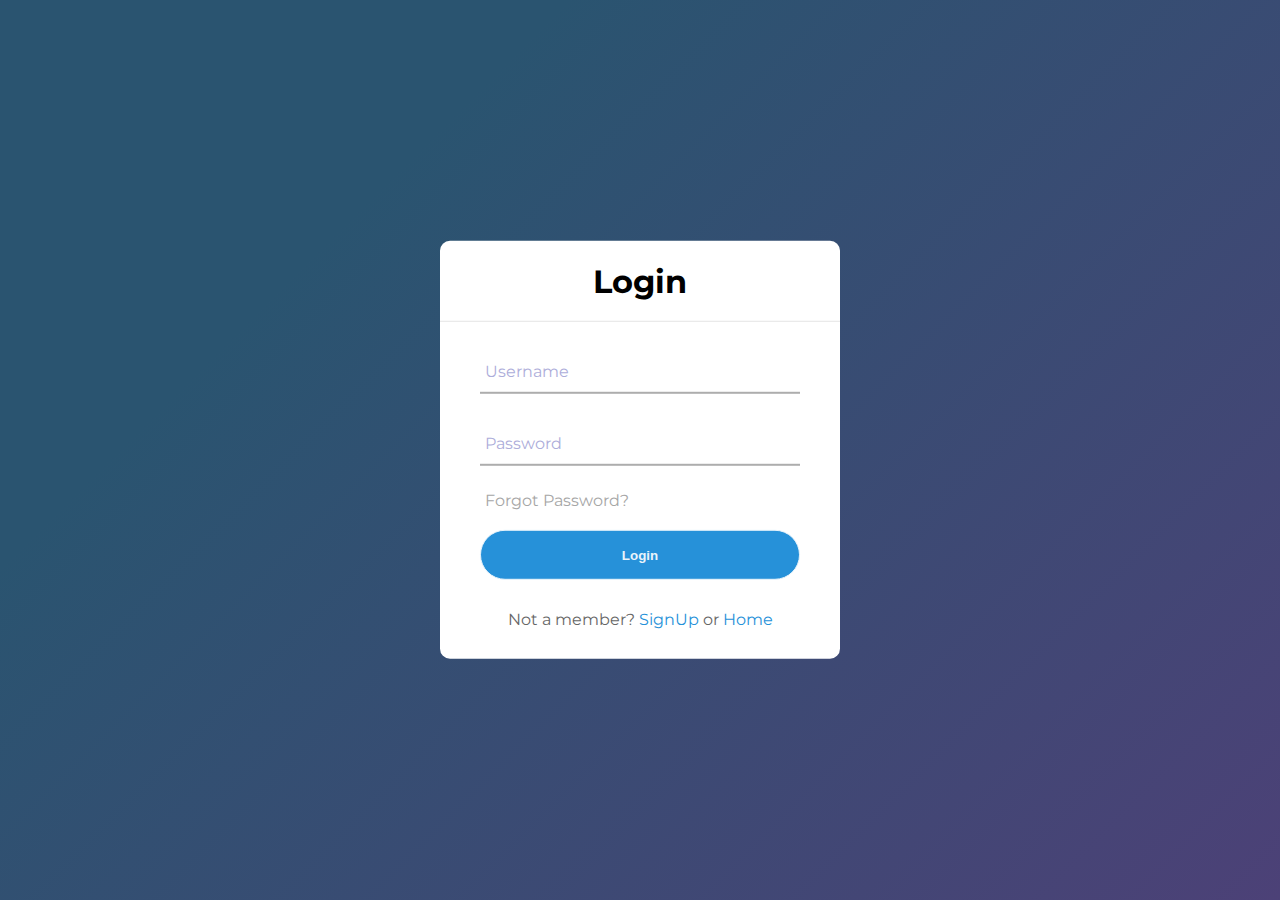
<file: signin.html>
<!DOCTYPE html>
<html lang="en">
<head>
    <meta charset="UTF-8">
    <meta http-equiv="X-UA-Compatible" content="IE=edge">
    <meta name="viewport" content="width=device-width, initial-scale=1.0">
    <title>Document</title>
    <link rel="stylesheet" href="signin.css">
</head>
<body>
    
    <div class="center">
        <h1> Login </h1>
        <form action="" method="post">
            <div class="txt-field">
                <input type="text" name="username" required>
                <span></span>
                <label for="username"> Username </label>
            </div>
            <div class="txt-field">
                <input type="password" name="password" required>
                <span></span>
                <label for="password"> Password </label>
            </div>
            <div class="forgot-pass">Forgot Password?</div>
            <input type="submit" name="signin" value="Login">
            <div class="signup-link">
                Not a member? <a href="signup.html">SignUp</a> or <a href="product.html">Home</a>
            </div>
        </form>
    </div>

</body>
</html>
</file>
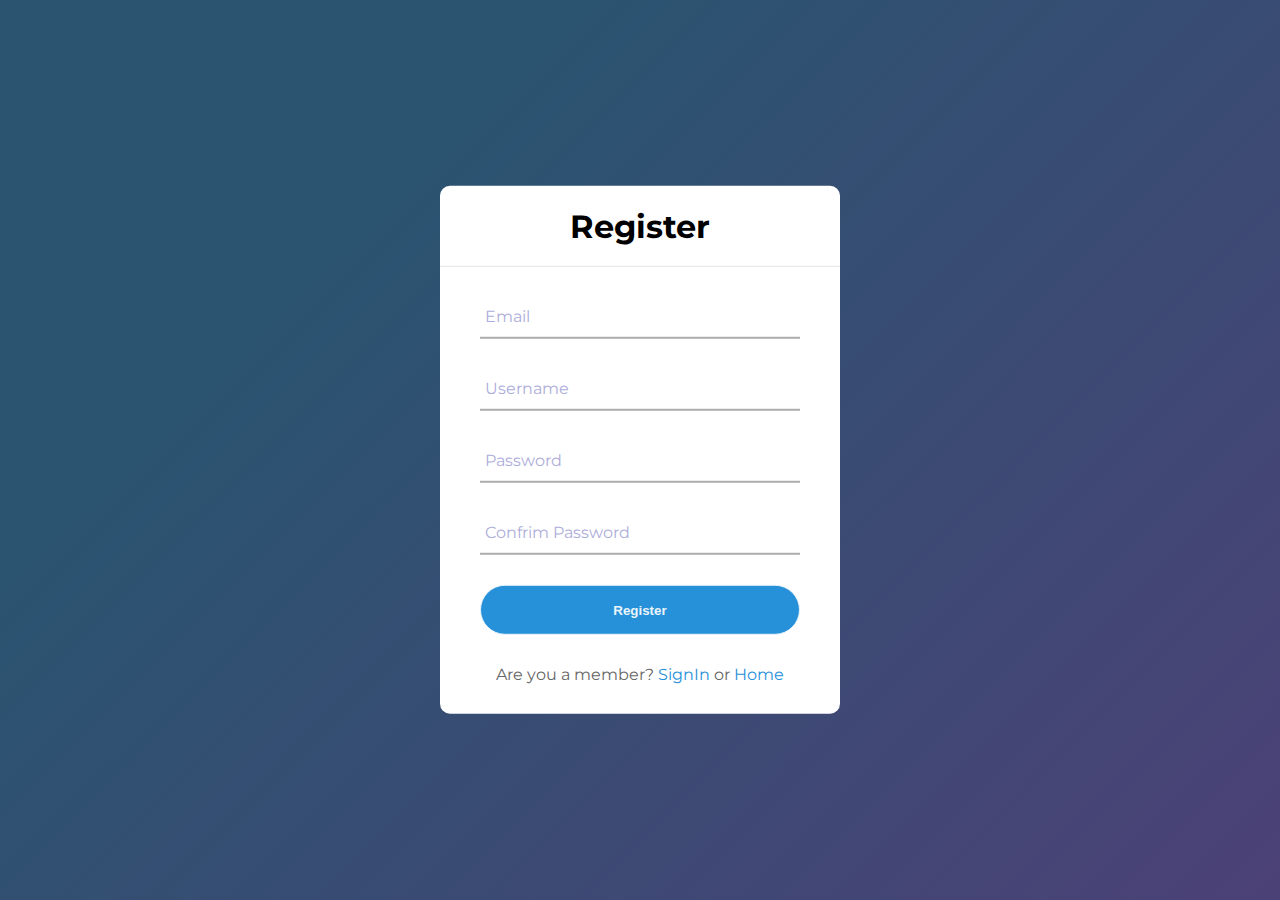
<file: signup.html>
<!DOCTYPE html>
<html lang="en">
<head>
    <meta charset="UTF-8">
    <meta http-equiv="X-UA-Compatible" content="IE=edge">
    <meta name="viewport" content="width=device-width, initial-scale=1.0">
    <title>Document</title>
    <link rel="stylesheet" href="signin.css">
</head>
<body>
    
    <div class="center">
        <h1> Register </h1>
        <form action="" method="post">
            <div class="txt-field">
                <input type="text" name="email" required>
                <span></span>
                <label for="email"> Email </label>
            </div>
            <div class="txt-field">
                <input type="text" name="username" required>
                <span></span>
                <label for="username"> Username </label>
            </div>
            <div class="txt-field">
                <input type="password" name="password" required>
                <span></span>
                <label for="password"> Password </label>
            </div>
            <div class="txt-field">
                <input type="password" name="c_password" required>
                <span></span>
                <label for="confrim password"> Confrim Password </label>
            </div>
            <input type="submit" name="signup" value="Register">
            <div class="signup-link">
                Are you a member? <a href="signin.html">SignIn</a> or <a href="product.html">Home</a>
            </div>
        </form>
    </div>

</body>
</html>
</file>
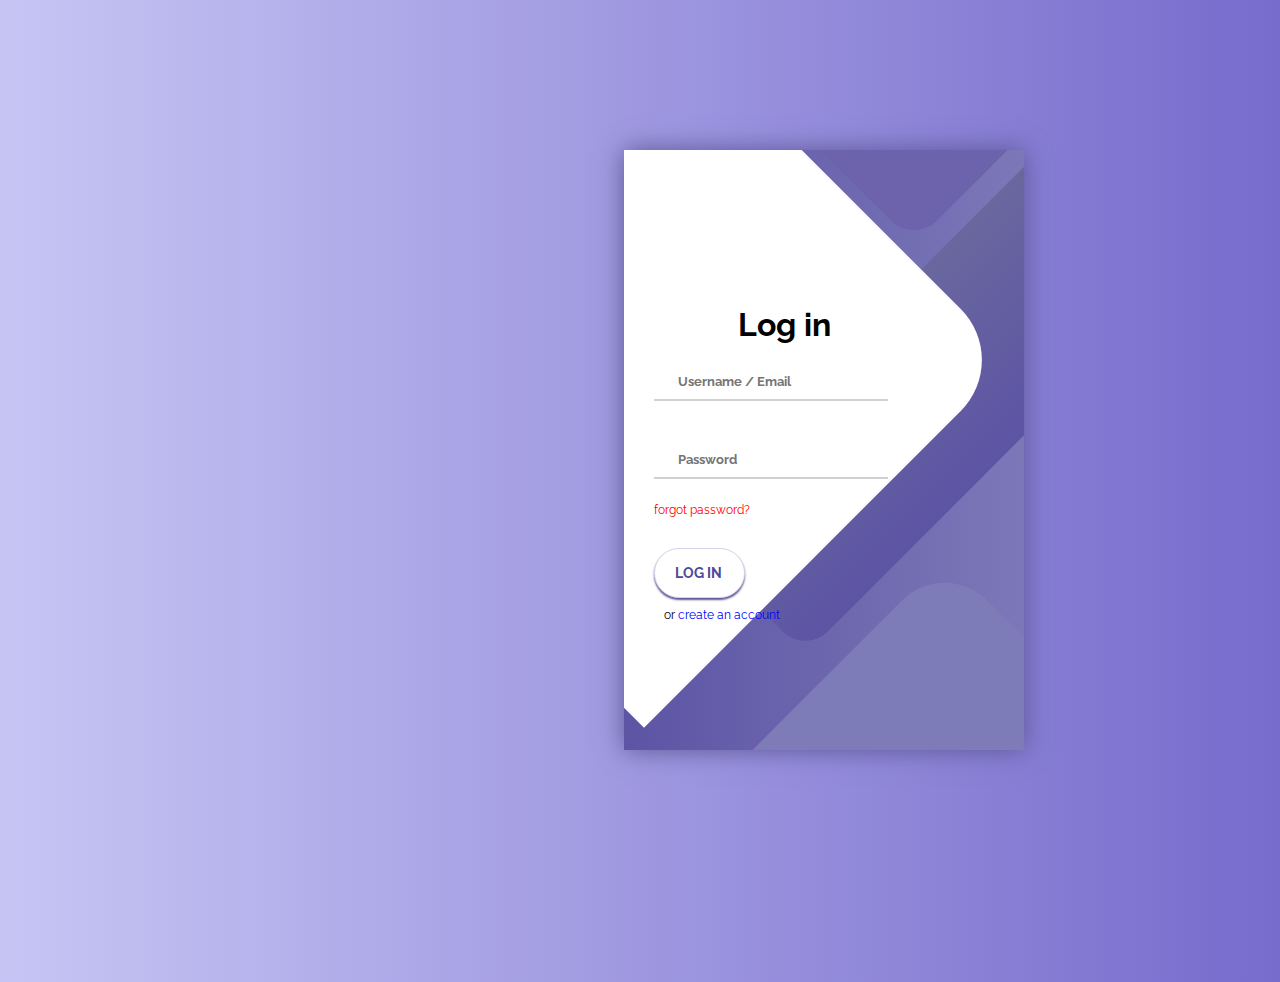
<file: loginv1/login.html>
<!DOCTYPE html>
<html lang="en">
<head>
    <meta charset="UTF-8">
    <meta http-equiv="X-UA-Compatible" content="IE=edge">
    <meta name="viewport" content="width=device-width, initial-scale=1.0">
    <link rel="stylesheet" href="login.css">
    <title>Sign in</title>
</head>
<body>

  
<div class="container">
  <div class="screen">
    <div class="screen__content">
      <form action="post" class="login">
        <h1>Log in</h1>
        <div class="login__field">
          <i class="login__icon fas fa-user"></i>
          <input type="text" class="login__input" placeholder="Username / Email">
        </div>
        <div class="login__field">
          <i class="login__icon fas fa-lock"></i>
          <input type="password" class="login__input" placeholder="Password">
        </div>
        <div>
          <a class="forgot_password" href="#">forgot password?</a>
        </div>
        <div>
        <button class="button login__submit">
          <span class="button__text">Log In</span>
          <i class="button__icon fas fa-chevron-right"></i>
        </button> 
        <p>or<a class="sign_up" href="register.html"> create an account</a></p>
        </div>
      </form>
    </div>
    <div class="screen__background">
      <span class="screen__background__shape screen__background__shape4"></span>
      <span class="screen__background__shape screen__background__shape3"></span>    
      <span class="screen__background__shape screen__background__shape2"></span>
      <span class="screen__background__shape screen__background__shape1"></span>
    </div>    
  </div>
</div>
</body>
</html>
</file>
<file: signin.css>
@import url('https://fonts.googleapis.com/css2?family=Montserrat:ital,wght@0,100;0,200;0,300;0,400;0,500;0,600;0,700;0,800;0,900;1,100;1,200;1,300;1,400;1,500;1,600;1,700;1,800;1,900&display=swap');

body{
    margin: 0;
    padding: 0;
    font-family: montserrat;
    background-image: linear-gradient(315deg, #4c4177 0%, #2a5470 74%);
    height: 100vh;
    overflow: hidden;
}
.center{
    position: absolute;
    top: 50%;
    left: 50%;
    transform: translate(-50%, -50%);
    width: 400px;
    background: #fff;
    border-radius: 10px;
}
.center h1{
    text-align: center;
    padding: 0 0 20px 0;
    border-bottom: 1px solid #e5e5e5;
}
.center form{
    padding: 0 40px;
    box-sizing: border-box;
}
form .txt-field{
    position: relative;
    border-bottom: 2px solid #adadad;
    margin: 30px 0;
}
.txt-field input{
    width: 100%;
    padding: 0 5px;
    height: 40px;
    font-size: 16px;
    border: none;
    background: none;
    outline: none;
}
.txt-field label{
    position: absolute;
    top: 50%;
    left: 5px;
    color: #adadda;
    transform: translateY(-50%);
    pointer-events: none;
    transition: .3s;
}
.txt-field span::before{
    content: '';
    position: absolute;
    top: 40px;
    left: 0;
    width: 0%;
    height: 2px;
    background: #2691d9;
    transition: .3s;
}
.txt-field input:focus ~ label,
.txt-field input:valid ~ label{
    top: -5px;
    color: #2691d9;
}
.txt-field input:focus ~ span::before,
.txt-field input:valid ~ span::before{
    width: 100%;
}
.forgot-pass{
    margin: -5px 0 20px 5px;
    color: #a6a6a6;
    cursor: pointer;
}
.forgot-pass:hover{
    text-decoration: underline;
}
input[type="submit"]{
    width: 100%;
    height: 50px;
    border: 1px solid;
    background: #2691d9;
    border-radius: 25px;
    color: #e9f4fb;
    font-weight: 700;
    cursor: pointer;
    outline: none;
}
input[type="submit"]:hover{
    border-color: #2691d9;
    transition: .5s;
}
.signup-link{
    margin: 30px 0;
    text-align: center;
    font-size: 16px;
    color: #666666;
}
.signup-link a{
    color: #2691d9;
    text-decoration: none;
}
.signup-link a:hover{
    text-decoration: underline;
}
</file>
<file: loginv1/login.css>
@import url('https://fonts.googleapis.com/css?family=Raleway:400,700');

* {
  box-sizing: border-box;
  margin: 0;
  padding: 0; 
  font-family: Raleway, sans-serif;
}

body {
  background: linear-gradient(90deg, #C7C5F4, #776BCC);   
}

.container {
  display: flex;
  align-items: center;
  float: right;
  padding-right: 20%;
  min-height: 100vh;
}

.screen {   
  background : linear-gradient(90deg, #5D54A4, #7C78B8); 
  position: relative; 
  height: 600px;
  width: 400px; 
  box-shadow: 0px 0px 24px #5C5696;
}

.screen__content {
  z-index: 1;
  position: relative; 
  height: 100%;
}

.screen__background {   
  position: absolute;
  top: 0;
  left: 0;
  right: 0;
  bottom: 0;
  z-index: 0;
  -webkit-clip-path: inset(0 0 0 0);
  clip-path: inset(0 0 0 0);  
}

.screen__background__shape {
  transform: rotate(45deg);
  position: absolute;
}

.screen__background__shape1 {
  height: 520px;
  width: 520px;
  background: #FFF; 
  top: -50px;
  right: 120px; 
  border-radius: 0 72px 0 0;
}

.screen__background__shape2 {
  height: 220px;
  width: 220px;
  background: #6C63AC;  
  top: -172px;
  right: 0; 
  border-radius: 32px;
}

.screen__background__shape3 {
  height: 540px;
  width: 190px;
  background: linear-gradient(270deg, #5D54A4, #6A679E);
  top: -24px;
  right: 0; 
  border-radius: 32px;
}

.screen__background__shape4 {
  height: 400px;
  width: 200px;
  background: #7E7BB9;  
  top: 420px;
  right: 50px;  
  border-radius: 60px;
}

.login {
  width: 320px;
  padding: 30px;
  padding-top: 156px;
}

.login__field {
  padding: 20px 0px;  
  position: relative; 
}

.login__icon {
  position: absolute;
  top: 30px;
  color: #7875B5;
}

.login__input {
  border: none;
  border-bottom: 2px solid #D1D1D4;
  background: none;
  padding: 10px;
  padding-left: 24px;
  font-weight: 700;
  width: 90%;
  transition: .2s;
}

.login__input:active,
.login__input:focus,
.login__input:hover {
  outline: none;
  border-bottom-color: #6A679E;
}

.login__submit {
  background: #fff;
  font-size: 14px;
  margin-top: 30px;
  padding: 16px 20px;
  border-radius: 26px;
  border: 1px solid #D4D3E8;
  text-transform: uppercase;
  font-weight: 700;
  display: flex;
  align-items: center;
  width: 35%;
  color: #4C489D;
  box-shadow: 0px 2px 2px #5C5696;
  cursor: pointer;
  transition: .2s;
}

.login__submit:active,
.login__submit:focus,
.login__submit:hover {
  border-color: #6A679E;
  outline: none;
}

.button__icon {
  font-size: 24px;
  margin-left: auto;
  color: #7875B5;
}

h1{
    text-align: center;
}

p{
    padding: 10px;
    font-size: 12px;
}

.sign_up{
    color: blue;
    font-size: 12px;
    text-decoration: none;
}

.forgot_password{
    color: red;
    font-size: 12px;
    text-decoration: none;
}


/* .btn-back{
  padding: 10px 15px;
  font-size: 1.2vw;
  cursor: pointer;
  border: 0px;
  background: transparent;
  position: relative;
  transition: all 0.25s ease;
}
.btn-back:hover::after{
  width: 100%;
}
.btn-back::after{
  content: "";
  position: absolute;
  border-radius: inherit;
  width: 10%;
  height: 2px;
  background: #000;
  left: 0;
  bottom: 0;
  z-index: -1;
  transition: all .25s ease;
  left: 50%;
  transform: translateX(-50%);
} */
</file>
